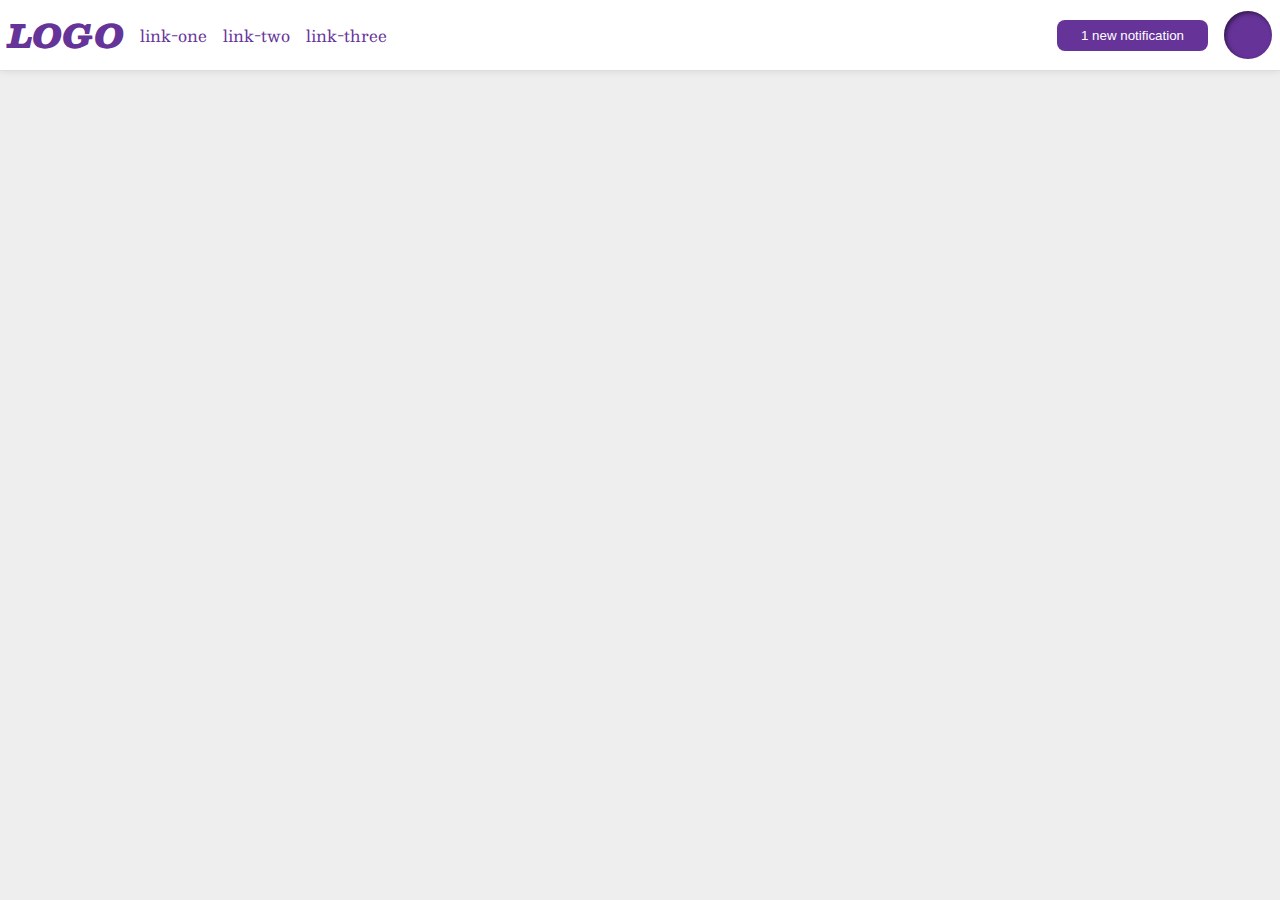
<file: foundations/flex/03-flex-header-2/index.html>
<!DOCTYPE html>
<html lang="en">
  <head>
    <meta charset="UTF-8">
    <meta http-equiv="X-UA-Compatible" content="IE=edge">
    <meta name="viewport" content="width=device-width, initial-scale=1.0">
    <title>Flex Header 2</title>
    <link rel="stylesheet" href="style.css">
  </head>
  <body>
    <div class="header">
      <div class="left">
        <div class="logo">
        LOGO
        </div>
        <ul class="links">
          <li><a href="https://google.com">link-one</a></li>
          <li><a href="https://google.com">link-two</a></li>
          <li><a href="https://google.com">link-three</a></li>
        </ul>
      </div>
      <div class="right">
        <button class="notifications">
          1 new notification
        </button>
        <div class="profile-image"></div>
      </div>
    </div>
  </body>
</html>
</file>
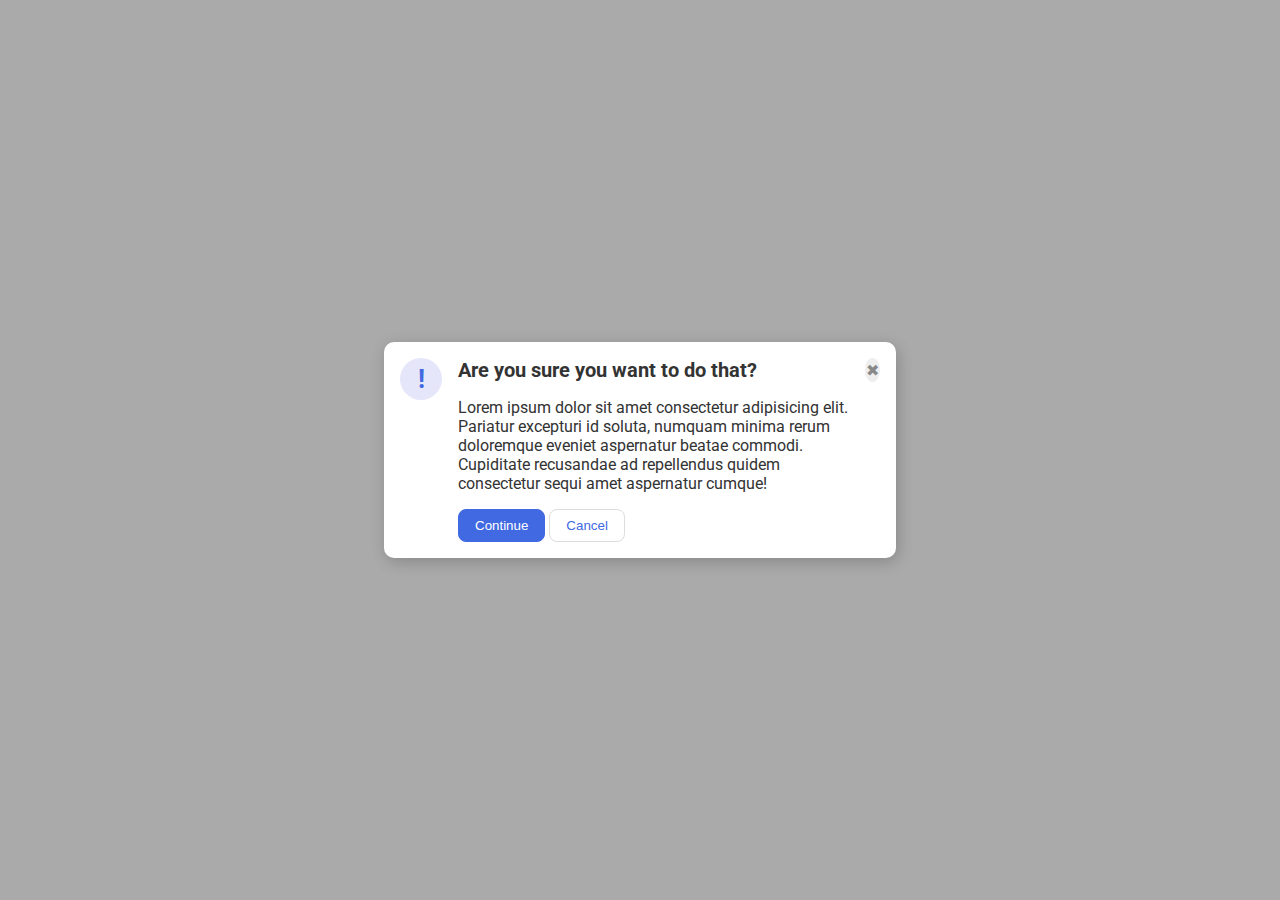
<file: foundations/flex/05-flex-modal/index.html>
<!DOCTYPE html>
<html lang="en">
  <head>
    <meta charset="UTF-8">
    <meta http-equiv="X-UA-Compatible" content="IE=edge">
    <meta name="viewport" content="width=device-width, initial-scale=1.0">
    <link rel="stylesheet" href="style.css">
    <title>Modal</title>
  </head>
  <body>
    <div class="modal">
      <div class="icon">!</div>
      <div class="center">
        <div class="header">Are you sure you want to do that?</div>    
        <div class="text">Lorem ipsum dolor sit amet consectetur adipisicing elit. Pariatur excepturi id soluta, numquam minima rerum doloremque eveniet aspernatur beatae commodi. Cupiditate recusandae ad repellendus quidem consectetur sequi amet aspernatur cumque!</div>  
        <div class="buttons"> 
          <button class="continue">Continue</button>
          <button class="cancel">Cancel</button>
      </div>
      </div>
      <button class="close-button">✖</button>
      
    </div>
  </body>
</html>
</file>
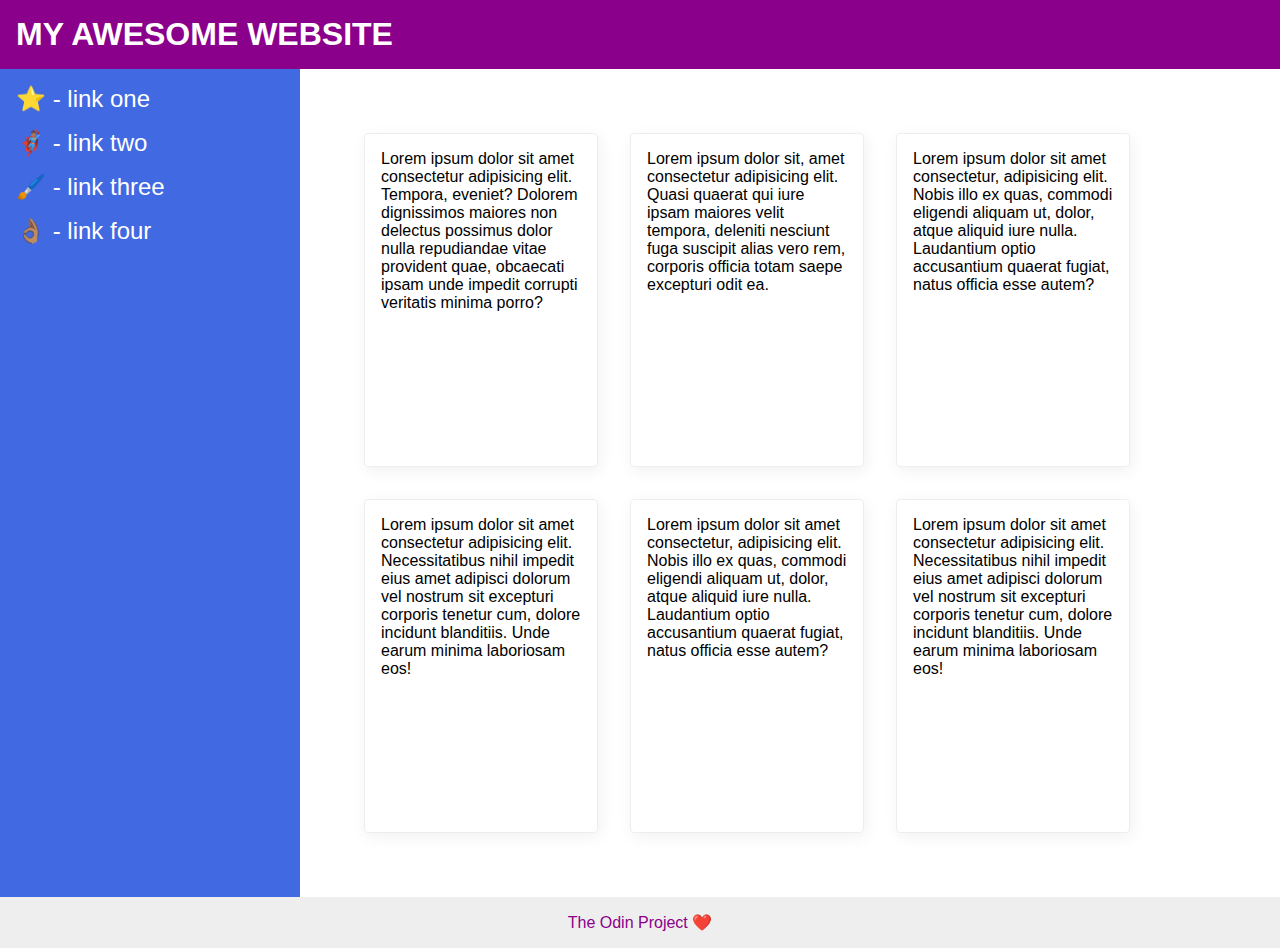
<file: foundations/flex/07-flex-layout-2/index.html>
<!DOCTYPE html>
<html lang="en">
  <head>
    <meta charset="UTF-8">
    <meta http-equiv="X-UA-Compatible" content="IE=edge">
    <meta name="viewport" content="width=device-width, initial-scale=1.0">
    <title>The Holy Grail</title>
    <link rel="stylesheet" href="style.css">
  </head>
  <body>
    <div class="header">
      MY AWESOME WEBSITE
    </div>
    
    <div class="center">
      <div class="sidebar">
        <ul>
          <li><a href="#">⭐ - link one</a></li>
          <li><a href="#">🦸🏽‍♂️ - link two</a></li>
          <li><a href="#">🖌️ - link three</a></li>
          <li><a href="#">👌🏽 - link four</a></li>
        </ul>
      </div>
      <div class="all_cards">
        <div class="card">Lorem ipsum dolor sit amet consectetur adipisicing elit. Tempora, eveniet? Dolorem dignissimos maiores non delectus possimus dolor nulla repudiandae vitae provident quae, obcaecati ipsam unde impedit corrupti veritatis minima porro?</div>
        <div class="card">Lorem ipsum dolor sit, amet consectetur adipisicing elit. Quasi quaerat qui iure ipsam maiores velit tempora, deleniti nesciunt fuga suscipit alias vero rem, corporis officia totam saepe excepturi odit ea.</div>
        <div class="card">Lorem ipsum dolor sit amet consectetur, adipisicing elit. Nobis illo ex quas, commodi eligendi aliquam ut, dolor, atque aliquid iure nulla. Laudantium optio accusantium quaerat fugiat, natus officia esse autem?</div>
        <div class="card">Lorem ipsum dolor sit amet consectetur adipisicing elit. Necessitatibus nihil impedit eius amet adipisci dolorum vel nostrum sit excepturi corporis tenetur cum, dolore incidunt blanditiis. Unde earum minima laboriosam eos!</div>
        <div class="card">Lorem ipsum dolor sit amet consectetur, adipisicing elit. Nobis illo ex quas, commodi eligendi aliquam ut, dolor, atque aliquid iure nulla. Laudantium optio accusantium quaerat fugiat, natus officia esse autem?</div>
        <div class="card">Lorem ipsum dolor sit amet consectetur adipisicing elit. Necessitatibus nihil impedit eius amet adipisci dolorum vel nostrum sit excepturi corporis tenetur cum, dolore incidunt blanditiis. Unde earum minima laboriosam eos!</div>
      </div>
    </div>
     
    <div class="footer">
      The Odin Project ❤️
    </div>
  </body>
</html>
</file>
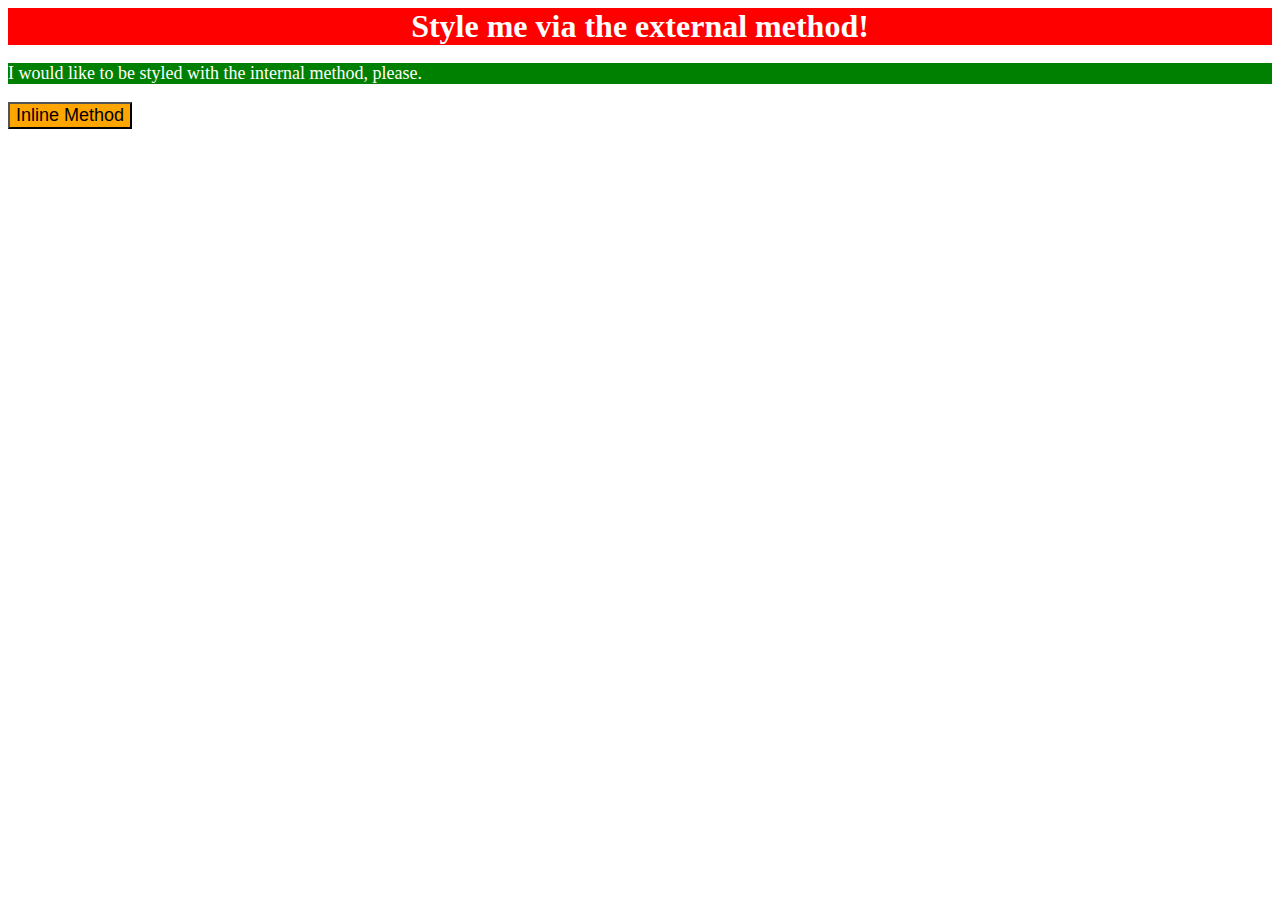
<file: foundations/intro-to-css/01-css-methods/index.html>
<!DOCTYPE html>
<html lang="en">
  <head>
    <meta charset="UTF-8">
    <meta http-equiv="X-UA-Compatible" content="IE=edge">
    <meta name="viewport" content="width=device-width, initial-scale=1.0">
    <title>Methods for Adding CSS</title>
    <link rel="stylesheet" href="./styles.css">
    
    <style>
      p {
        color: white;
        background-color: green;
        font-size: 18px;
      }
    </style>
  </head>
  <body>
    <div>Style me via the external method!</div>
    <p>I would like to be styled with the internal method, please.</p>
    <button style="background-color: orange; font-size: 18px;">Inline Method</button>
  </body>
</html>
</file>
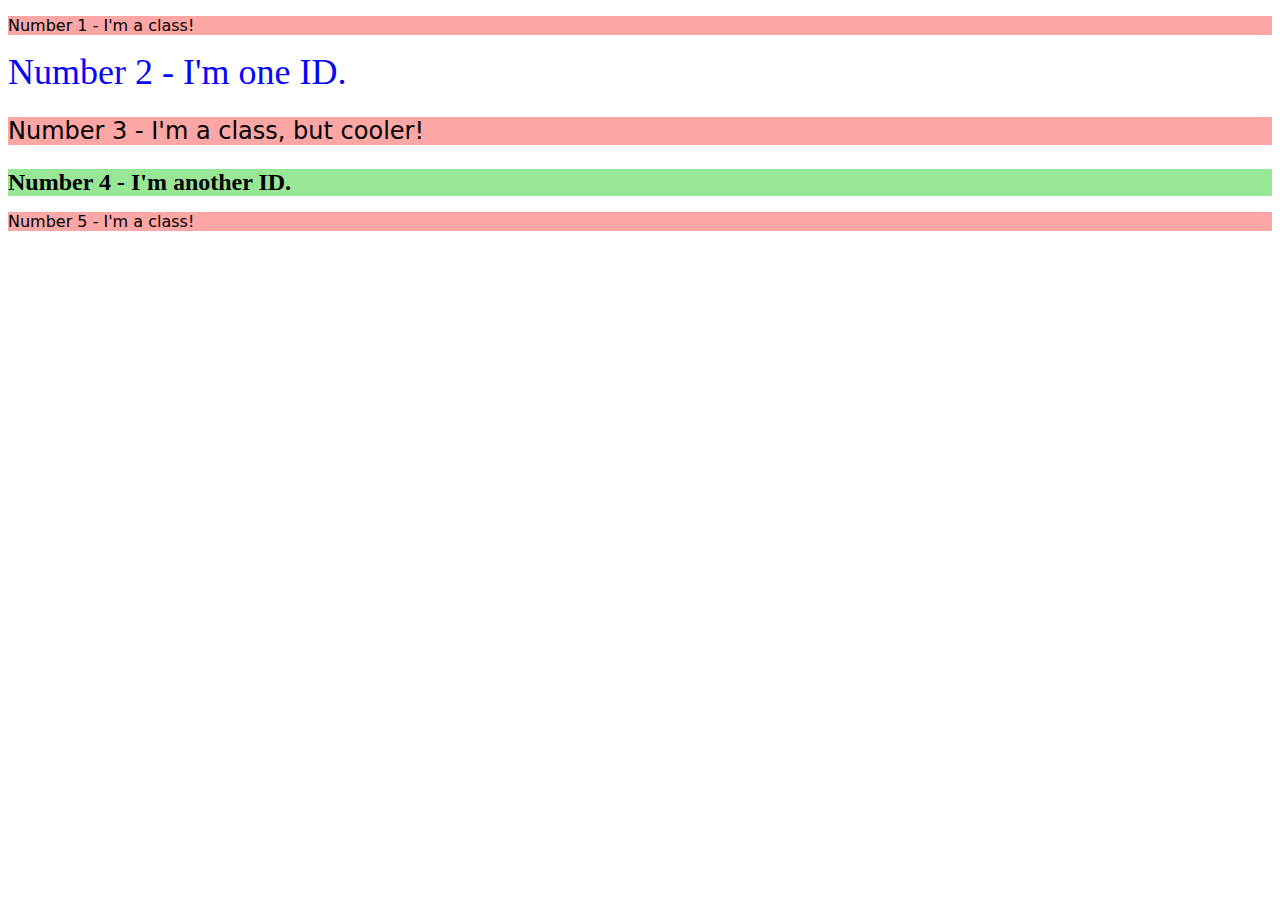
<file: foundations/intro-to-css/02-class-id-selectors/index.html>
<!DOCTYPE html>
<html lang="en">
  <head>
    <meta charset="UTF-8">
    <meta http-equiv="X-UA-Compatible" content="IE=edge">
    <meta name="viewport" content="width=device-width, initial-scale=1.0">
    <title>Class and ID Selectors</title>
    <link rel="stylesheet" href="style.css">
  </head>
  <body>
    <p class="odd">Number 1 - I'm a class!</p>
    <div id="second">Number 2 - I'm one ID.</div>
    <p class="odd number3">Number 3 - I'm a class, but cooler!</p>
    <div id="fourth">Number 4 - I'm another ID.</div>
    <p class="odd">Number 5 - I'm a class!</p>
  </body>
</html>
</file>
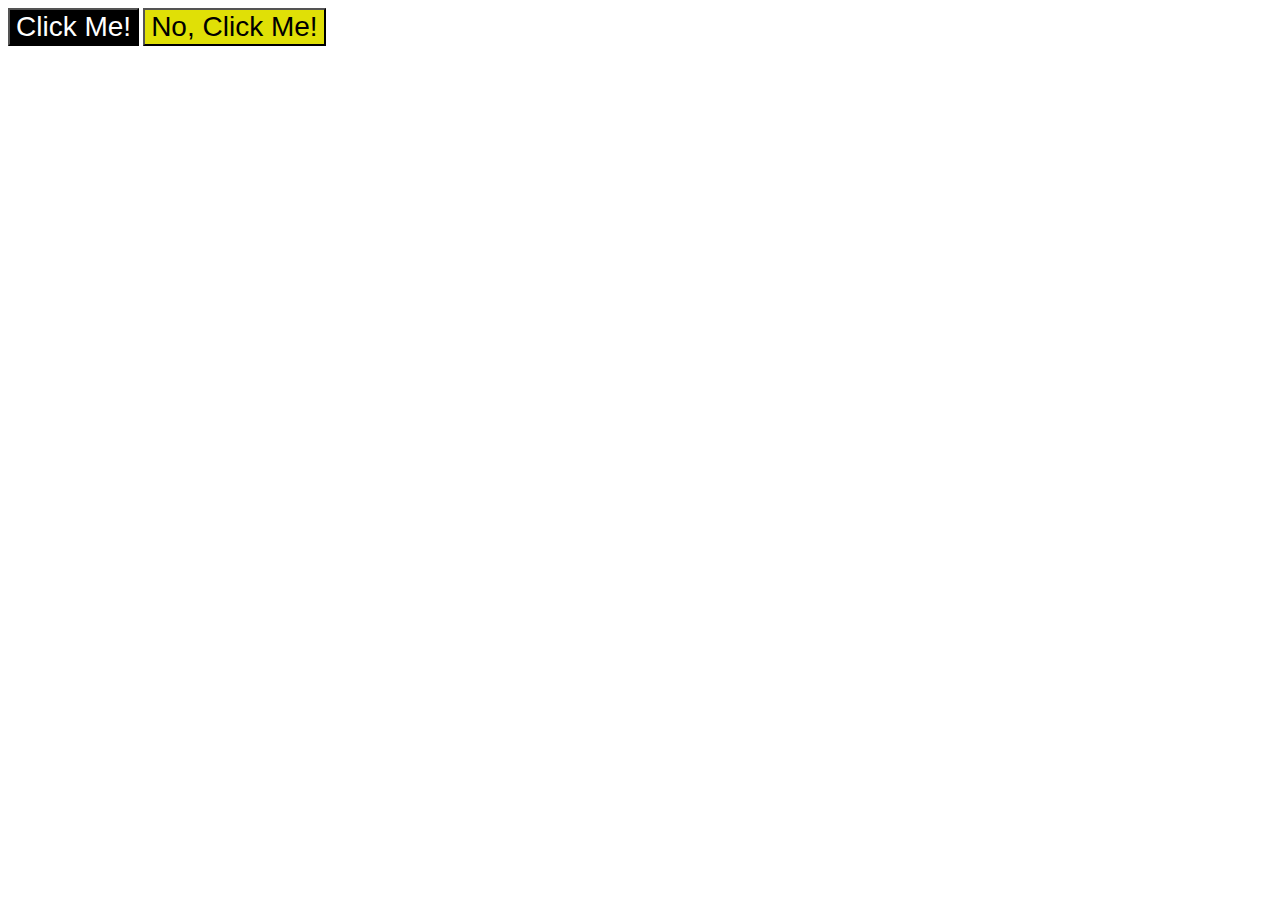
<file: foundations/intro-to-css/03-grouping-selectors/index.html>
<!DOCTYPE html>
<html lang="en">
  <head>
    <meta charset="UTF-8">
    <meta http-equiv="X-UA-Compatible" content="IE=edge">
    <meta name="viewport" content="width=device-width, initial-scale=1.0">
    <title>Grouping Selectors</title>
    <link rel="stylesheet" href="style.css">
  </head>
  <body>
    <button class="click">Click Me!</button>
    <button class="noclick">No, Click Me!</button>
  </body>
</html>
</file>
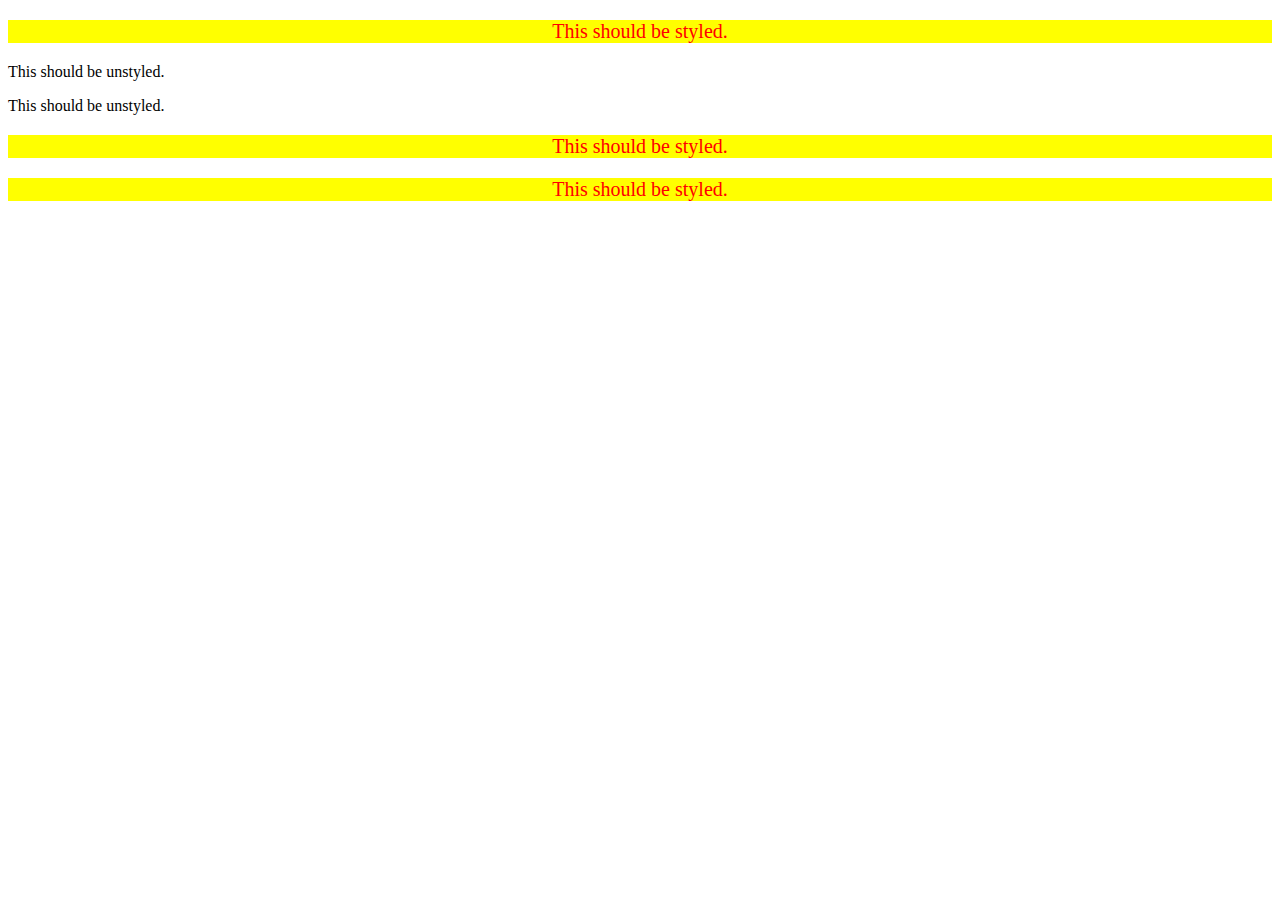
<file: foundations/intro-to-css/05-descendant-combinator/index.html>
<!DOCTYPE html>
<html lang="en">
  <head>
    <meta charset="UTF-8">
    <meta http-equiv="X-UA-Compatible" content="IE=edge">
    <meta name="viewport" content="width=device-width, initial-scale=1.0">
    <title>Descendant Combinator</title>
    <link rel="stylesheet" href="style.css">
  </head>
  <body>
    <div class="container">
      <p class="text">This should be styled.</p>
    </div>
    <p class="text">This should be unstyled.</p>
    <p class="text">This should be unstyled.</p>
    <div class="container">
      <p class="text">This should be styled.</p>
      <p class="text">This should be styled.</p>
    </div>
    
  </body>
</html>
</file>
<file: foundations/flex/03-flex-header-2/style.css>
/* this is some magical font-importing.  
you'll learn about it later. */
@import url('https://fonts.googleapis.com/css2?family=Besley:ital,wght@0,400;1,900&display=swap');

body {
  margin: 0;
  background: #eee;
  font-family: Besley, serif;
}

.header {
  background: white;
  border-bottom: 1px solid #ddd;
  box-shadow: 0 0 8px rgba(0,0,0,.1);
  display: flex;
  justify-content: space-between;
  align-items: center;
  padding: 8px;
}

.left, .right, .left ul {
  display: flex;
  gap: 16px;
  align-items: center;
}

.profile-image {
  background: rebeccapurple;
  box-shadow: inset 2px 2px 4px rgba(0,0,0,.5);
  border-radius: 50%;
  width: 48px;
  height: 48px;
}

.logo {
  color: rebeccapurple;
  font-size: 32px;
  font-weight: 900;
  font-style: italic;
}

button {
  border: none;
  border-radius: 8px;
  background: rebeccapurple;
  color: white;
  padding: 8px 24px;
}

a {
  /* this removes the line under our links */
  text-decoration: none;
  color: rebeccapurple;
}

ul {
  list-style-type: none;
  padding: 0;
  margin: 0;
}
</file>
<file: foundations/flex/05-flex-modal/style.css>
@import url('https://fonts.googleapis.com/css2?family=Roboto:wght@400;700&display=swap');

html, body {
  height: 100%;
}

body {
  font-family: Roboto, sans-serif;
  margin: 0;
  background: #aaa;
  color: #333;
  /* I'll give you this one for free lol */
  display: flex;
  align-items: center;
  justify-content: center;
}

.modal {
  background: white;
  width: 480px;
  border-radius: 10px;
  box-shadow: 2px 4px 16px rgba(0,0,0,.2);
  display: flex;
  justify-content: space-between;
  align-items: top;
  padding: 16px;
}

.header {
  font-weight: bold;
  font-size: 20px;
}

.center {
  display: flex;
  flex-direction: column;
  gap: 16px;
}

.icon {
  color: royalblue;
  font-size: 26px;
  font-weight: 700;
  background: lavender;
  width: 42px;
  height: 42px;
  border-radius: 50%;
  display: flex;
  align-items: center;
  justify-content: center;
  flex-shrink: 0;
  margin-right: 16px;
}

.close-button {
  background: #eee;
  border-radius: 50%;
  color: #888;
  font-weight: 400;
  font-size: 16px;
  height: 24px;
  width: 24px;
  display: flex;
  align-items: center;
  justify-content: center;
  border: 1px solid #eee;
  padding: 0;
}

button {
  cursor: pointer;
  padding: 8px 16px;
  border-radius: 8px;
}

button.continue {
  background: royalblue;
  border: 1px solid royalblue;
  color: white;
}

button.cancel {
  background: white;
  border: 1px solid #ddd;
  color: royalblue;
}
</file>
<file: foundations/flex/07-flex-layout-2/style.css>
body {
  font-family: -apple-system, BlinkMacSystemFont, 'Segoe UI', Roboto, Oxygen, Ubuntu, Cantarell, 'Open Sans', 'Helvetica Neue', sans-serif;
  margin: 0;
  min-height: 100vh;
  display: flex;
  flex-direction: column;
}

.center{
display: flex;
}

.all_cards{
  display: flex;
  padding: 48px;
  flex-wrap: wrap;
}

.header {
  background: darkmagenta;
  color: white;
  font-size: 32px;
  font-weight: 900;
  padding: 16px;
}

.footer {
  padding: 16px;
  background: #eee;
  color: darkmagenta;
  text-align: center;
}

.sidebar {
  width: 300px;
  background: royalblue;
  box-sizing: border-box;
  flex-shrink: 0;
  padding:16px;
}

.card {
  border: 1px solid #eee;
  box-shadow: 2px 4px 16px rgba(0,0,0,.06);
  border-radius: 4px;
  width: 200px;
  height: 300px;
  padding: 16px;
  margin: 16px;
}

.sidebar a{
  font-size: 24px;
  color: white;
  text-decoration: none;
}

.sidebar ul{
  list-style:none;
  padding:0;
  margin:0;
}

.sidebar li{
  margin-bottom: 16px;
}
</file>
<file: foundations/intro-to-css/01-css-methods/styles.css>
div {
    color: white;
    background-color: red;
    font-size: 32px;
    font-weight: bold;
    text-align: center;
}
</file>
<file: foundations/intro-to-css/02-class-id-selectors/style.css>
.odd {
    background-color: rgb(253, 166, 166);
    font-family: Verdana, "Dejavu Sans", sans-serif;
}

#second {
    color: rgb(5, 5, 248);
    font-size: 36px;
}

.number3 {
    font-size: 24px;
}

#fourth {
    background-color: rgb(151, 231, 151);
    font-size: 24px;
    font-weight: bold;
}
</file>
<file: foundations/intro-to-css/03-grouping-selectors/style.css>
.click {background-color:black;
color:white;}

.noclick {background-color:hsl(60, 95%, 45%)}

.click,
.noclick {font-size:28px;
font-family: Helvetica, "Times New Roman", sans-serif;}
</file>
<file: foundations/intro-to-css/05-descendant-combinator/style.css>
div p {
  background-color:rgb(255, 255, 0);
  color:red;
  font-size: 20px;
  text-align: center;
}
</file>
